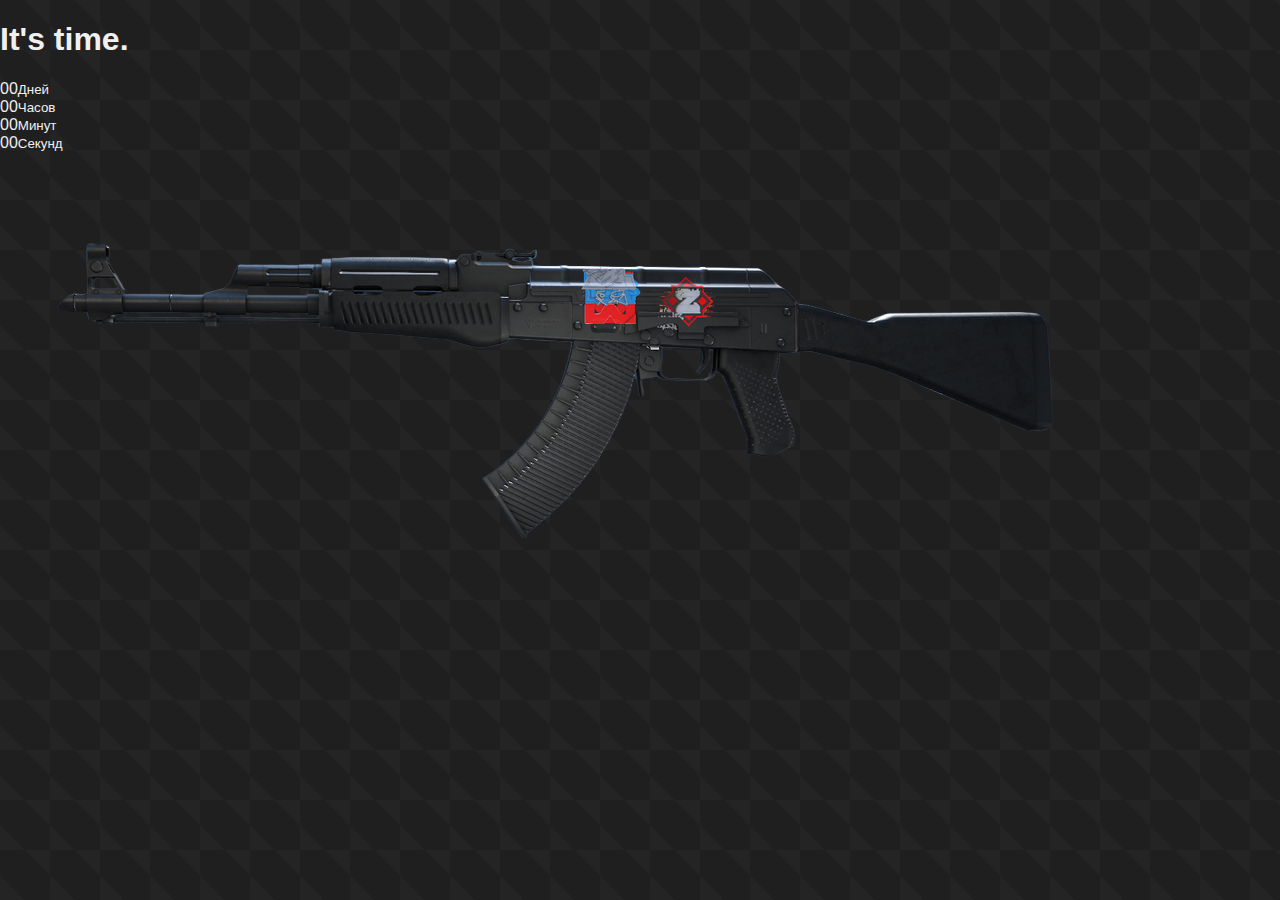
<file: countdown.html>
<!DOCTYPE html>
<html lang="ru">
<head>
  <meta charset="UTF-8">
  <meta name="viewport" content="width=device-width, initial-scale=1.0">
  <title>Countdown</title>
  <link rel="stylesheet" href="css/style1.css">
</head>
<body>
  <main class="wrap">
    
      <h1 id="title">Калаш через...</h1>
      <div id="countdown" class="countdown" aria-live="polite">
        <div class="time"><span id="days">--</span><small>Дней</small></div>
        <div class="time"><span id="hours">--</span><small>Часов</small></div>
        <div class="time"><span id="minutes">--</span><small>Минут</small></div>
        <div class="time"><span id="seconds">--</span><small>Секунд</small></div>
      </div>
      <div class="hero">
      <img src="kalash.png" class="hero-img" alt="Калаш в центре">
    </div>
    
  </main>

  <script src="js/countdown.js"></script>
</body>
</html>
</file>
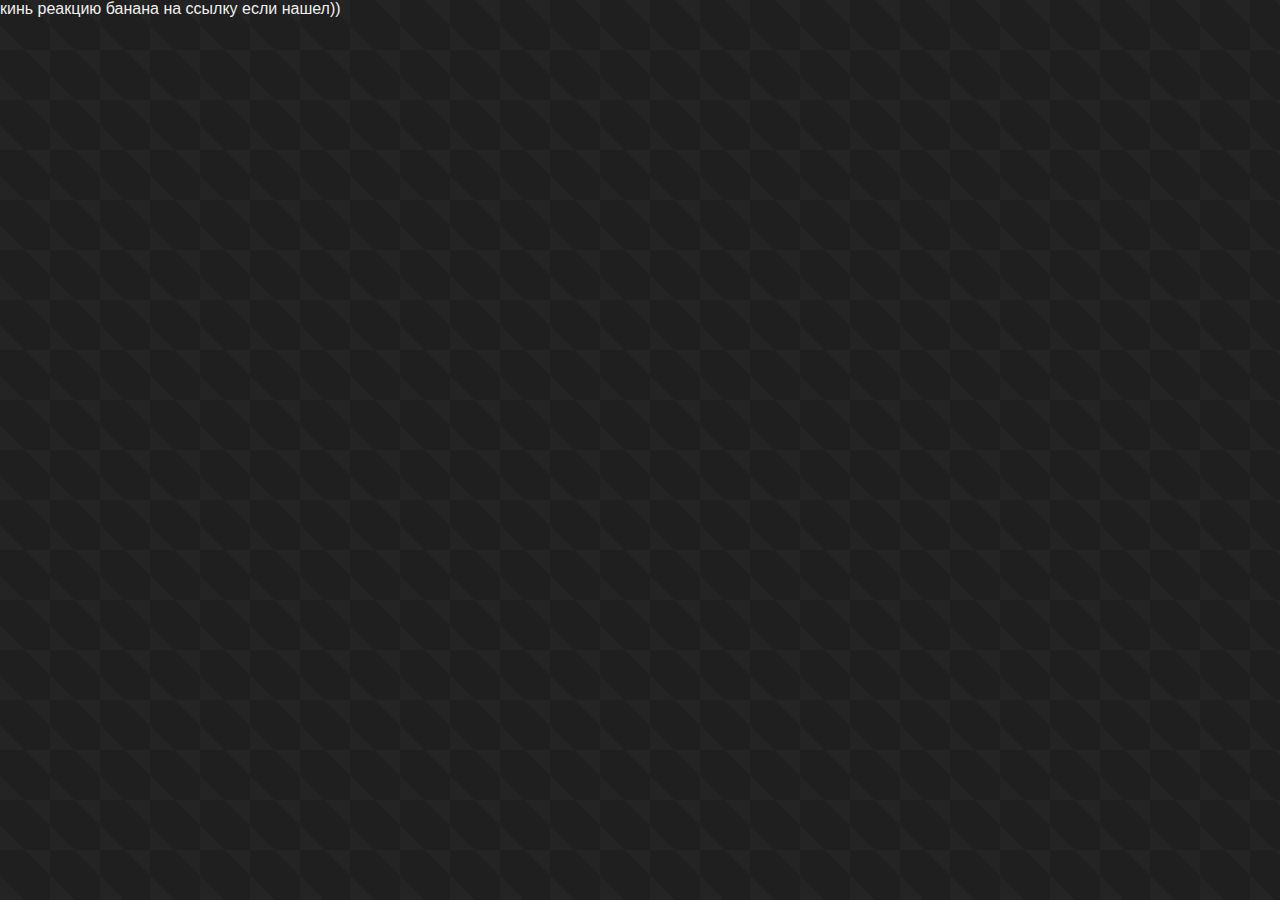
<file: transit.html>
<!DOCTYPE html>
<html lang="ru">
<head>
  <meta charset="utf-8">
  <meta name="viewport" content="width=device-width, initial-scale=1">
  <title>ПРИВЕТ</title>
  <link rel="stylesheet" href="css/style1.css">
</head>
<body>
  <div role="img" aria-label="транзит">кинь реакцию банана на ссылку если нашел))</div>
</body>
</html>
</file>
<file: css/style1.css>
/* Global Styles */
body {
  background-color: #1f1f1f;
  background-image: 
    linear-gradient(45deg, #ffffff 25%, transparent 25%, transparent 75%, #242424 75%, #242424),
    linear-gradient(45deg, #242424 25%, #1f1f1f 25%, #747474 75%, #242424 75%, #242424);
  background-size: 50px 50px;
  font-family: Arial, sans-serif;
  margin: 0;
  padding: 0;
  color: #f0f0f0;
  scroll-behavior: smooth;
}

a {
  color: #19ffe0;
  text-decoration: none;
}

a:hover {
  color: #ffffff;
}

a:focus {
  outline: 2px dashed #19ffe0;
  outline-offset: 4px;
}

/* Header Styles */
header {
  background-color: #333;
  padding: 1em 0;
  box-shadow: 0 2px 4px rgba(0, 0, 0, 0.3);
}

nav ul {
  list-style: none;
  display: flex;
  justify-content: center;
  margin: 0;
  padding: 0;
  flex-wrap: wrap; /* For responsiveness */
}

nav ul li {
  margin: 0 15px;
}

nav ul li a {
  color: #f0f0f0;
  text-decoration: none;
  transition: color 0.3s, text-decoration 0.3s;
}

nav ul li a:hover {
  color: #19ffe0;
  text-decoration: underline;
}

/* Section Styles */
section {
  padding: 50px;
  text-align: center;
}

@media (max-width: 768px) {
  nav ul {
    flex-direction: column;
    align-items: center;
  }
  nav ul li {
    margin: 10px 0;
  }
  .project {
    width: 90%;
    margin: 10px auto;
  }
}

/* Project Styles */
.project {
  display: inline-block;
  margin: 20px;
  text-align: left;
  background: #2b2b2b;
  padding: 20px;
  border-radius: 10px;
  width: 300px;
  box-shadow: 0 4px 8px rgba(0, 0, 0, 0.2);
  transition: box-shadow 0.3s, transform 0.3s;
}

.project:hover {
  box-shadow: 0 8px 16px rgba(0, 0, 0, 0.3);
  transform: translateY(-5px);
}

.project img {
  width: 100%;
  height: auto;
  object-fit: cover;
  border-radius: 10px;
}

/* Footer Styles */
footer {
  background-color: #333;
  padding: 1em;
  text-align: center;
  color: #888;
}

/* Additional Responsive Styles */
@media (max-width: 600px) {
  section {
    padding: 30px 20px;
  }
}

/* Hover Effects for Links */
a:hover {
  color: #ffffff;
  transition: color 0.3s;
}

/* Focus States for Accessibility */
a:focus {
  outline: 2px dashed #19ffe0;
  outline-offset: 4px;
}

/* Header Shadow */
header {
  background-color: #333;
  padding: 1em 0;
  box-shadow: 0 2px 4px rgba(0, 0, 0, 0.3);
}

/* Checkerboard Background */
body {
  background-color: #1f1f1f;
  background-image: 
    linear-gradient(45deg, #242424 25%, transparent 25%, transparent 75%, #242424 75%, #242424),
    linear-gradient(45deg, #242424 25%, #1f1f1f 25%, #1f1f1f 75%, #242424 75%, #242424);
  background-size: 50px 50px;
}
</file>
